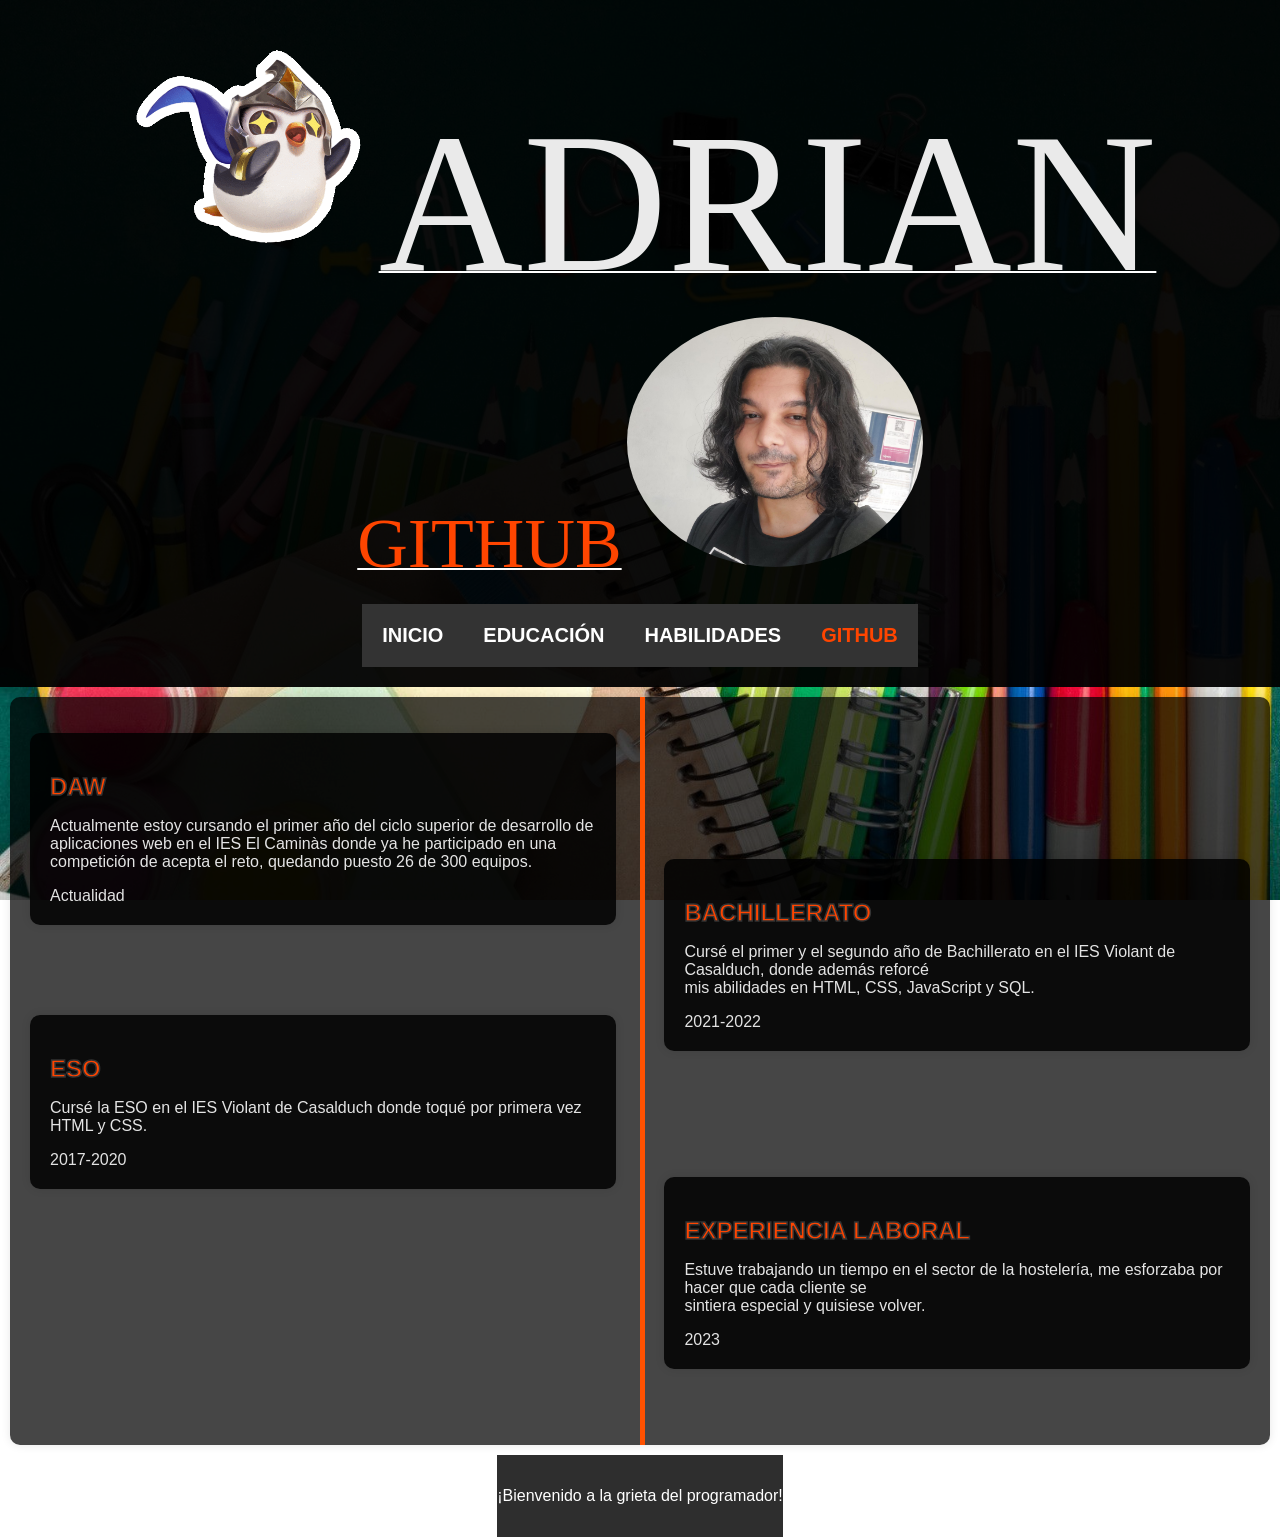
<file: educacion.html>
<!DOCTYPE html>
<html lang="es">
<head>
    <meta charset="UTF-8">
    <meta name="viewport" content="width=device-width, initial-scale=1.0">
    <link rel="stylesheet" href="style.css">
    <title>Mi Currículum Friki</title>
</head>
<body class="c3">

    <header>
        <div class="title">
            <img src="img/pengu.gif" alt="Gif 1" class="gif" id="gif1">
          <a href="index.html">  <span class="c1">ADRIAN</span> <span class="c2"> GITHUB</span></a>
            <img class="redondita" src="img/Yo.jpg">
        </div>
        <nav>
            <ul>
                <li><a href="index.html">INICIO</a></li>
                <li><a href="educacion.html">EDUCACIÓN</a></li>
                <li><a href="habilidades.html">HABILIDADES</a></li>
                <li><a href="https://github.com/Leonard-Stan"><span class="c4">GITHUB</span></a></li>
            </ul>
        </nav>
    </header>

    
    <section id="timeline">
        <div class="timeline-line"></div>
        <ul class="timeline-list">
            <li>
                <div class="timeline-content">
                    <h2>DAW</h2>
                    <p>Actualmente estoy cursando el primer año del ciclo superior de desarrollo de aplicaciones web en el IES El Caminàs donde ya he participado en una competición de acepta el reto, quedando puesto 26 de 300 equipos. </p>
                    <span class="date">Actualidad</span>
                </div>  

                <br> <br><br> <br> <br>
                <div class="timeline-content">
                    <h2>ESO</h2>
                    <p>Cursé la ESO en el IES Violant de Casalduch donde toqué por primera vez HTML y CSS.</p>
                    <span class="date">2017-2020</span>
                </div>
            </li>
            <li>

                <br> <br> <br> <br> <br> <br> <br> 
                <div class="timeline-content">
                    <h2>BACHILLERATO</h2>
                    <p>Cursé el primer y el segundo año de Bachillerato en el IES Violant de Casalduch, donde además reforcé <br>
                    mis abilidades en HTML, CSS, JavaScript y SQL.
                    </p>
                    <span class="date">2021-2022</span>
                </div>
                <br> <br> <br> <br> <br> <br> <br>
                <div class="timeline-content">
                    <h2>EXPERIENCIA LABORAL </h2>
                    <p>Estuve trabajando un tiempo en el sector de la hostelería, me esforzaba por hacer que cada cliente se<br>
                    sintiera especial y quisiese volver.</p>
                    <span class="date">2023</span>
                </div>
            </li>
           
        </ul>
    </section>

    <footer>
        <p>¡Bienvenido a la grieta del programador!</p>
    </footer>
    
</body>
</html>
</file>
<file: style.css>
body {
    font-family: 'Arial', sans-serif;
    background: url('img/fotis-fotopoulos-DuHKoV44prg-unsplash.jpg') center/cover no-repeat fixed;
    margin: 0;
    padding: 0;
    display: flex;
    flex-direction: column;
    align-items: center;
}

header {
    background-color: rgba(0, 0, 0, 0.95); 
    color: #fff;
    text-align: center;
    padding: 1em 0;
    display: flex;
    flex-direction: column;
    align-items: center;
    position: relative;
    width: 100%;
    z-index: 1; 
    font-size: 20px;
    
}

.title {
    text-align: center;
    font-family:fantasy;
    margin-bottom: 20px;
    position: relative;
}

.title h1
{
    font-family: fantasy;
    font-size: 3px;
    margin: 0;
    color: #fff;
}

.title h1 {
    font-size: 72px; 
}



nav {
    background-color: #333;
    color: #fff;
    text-align: center;
    padding: 10px 0;
}

nav ul {
    padding: 0;
    list-style: none;
    display: flex;
    justify-content: space-around;
    margin: 0;
}

nav a {
    text-decoration: none;
    color: #fff;
    font-weight: bold;
    padding: 10px 20px;
    display: block;
    transition: background-color 0.3s ease;
}

nav a:hover {
    background-color: #555;
}

section {
    background-color: rgba(0, 0, 0, 0); 
    
    margin: 10px;
    padding: 20px;
    border-radius: 10px;
    box-shadow: 0 0 10px rgba(0, 0, 0, 0.1);
    position: relative;
    z-index: 0; 
}

h2 {
    color: orangered;
    -webkit-text-stroke: #333 1.5px;
}

ul {
    list-style-type: none;
    padding: 0;
}

footer {
    background-color: #000000d1;
  
    color: #fff;
    text-align: center;
    padding: 1em 0;
    bottom: 0;
    
}

.c1
{
    font-size: 200px;
    color: rgb(234, 234, 234);
    text-align: left;
}
.c2
{
    color: orangered;
    text-align: right;
    font-size: 70px;
}





#informacion-personal {
    text-align: center; 
    background-color: #000000;
    opacity: .9;
   font-size: 18px;
   letter-spacing: 0.1em;
 
  
}

.section-title {
    color: orangered;
    margin-bottom: 20px;
}

.blocks-container {
    display: flex;
    flex-direction: column; 
    justify-content: space-around; 
}

.block {
    background-color: rgba(0, 0, 0, 0.7); 
    color: #fff; 
    border: 1px solid #ddd;
    padding: 20px;
    border-radius: 10px;
    box-shadow: 0 0 10px rgba(0, 0, 0, 0.1);
}

.block h3 {
    color: orangered;
}

.redondita
{
    width: 300; 
    height: 250px; 
    border-radius: 50%; 
   
}

a {
    color: #ffffff; 
    text-decoration:underline
}


a:hover {
    color: orangered; 
}


.gif {
   
    width: 250px;
    height: 250px;
  }


  #timeline {
    padding: 20px;
    position: relative;
    background-color: #000000b9;
}

.timeline-line {
    position: absolute;
    left: 50%;
    top: 0;
    height: 100%;
    width: 5px;
    background-color: #ff5100;
}

.timeline-list {
    list-style: none;
    padding: 0;
    display: flex;
    justify-content: space-between;
}

.timeline-list li {
    position: relative;
    width: 48%; 
    margin-bottom: 40px;
}

.timeline-content {
    background-color: #000000d7;
    
    padding: 20px;
    border-radius: 10px;
    box-shadow: 0 0 10px rgba(0, 0, 0, 0.1);
}

.timeline-content h2 {
    color: orangered;
    font-size: 1.5em;
    margin-bottom: 10px;
}

.timeline-content p {
    color: #e4e4e4;
    font-size: 1em;
}

.date {
    display: block;
    margin-top: 10px;
    color: #e2e2e2;
}


body.c3 {
    font-family: 'Arial', sans-serif;
    background: url('img/edu.jpg') center/cover no-repeat fixed;
    margin: 0;
    padding: 0;
    display: flex;
    flex-direction: column;
    align-items: center;
}

.c4
{
    color: orangered;
}

.c4:hover
{
    color: greenyellow;
 /* Nuevo color al hacer hover */
  animation: cambioColores 3s infinite; /* Animación de cambio continuo de colores */
}

@keyframes cambioColores {
    0% { color: #e74c3c; }
    25% { color: #f39c12; }
    50% {color: #2ecc71; }
    75% { color: #3498db; }
    100% { color: #e74c3c; }
}

body.c5
{
    font-family: 'Arial', sans-serif;
    background: url('img/wallpaperflare.com_wallpaper.jpg') center/cover no-repeat fixed;
    margin: 0;
    padding: 0;
    display: flex;
    flex-direction: column;
    align-items: center;
}

.skillback
{   
    height: 100vh;
    width: 50vh;
}

.container
{
    display: flex;
    flex-wrap: wrap;
    justify-content: space-between;
}

img
{
    max-width: 100%;
    height: auto;
}

.c6
{
    color: white;
}
</file>
